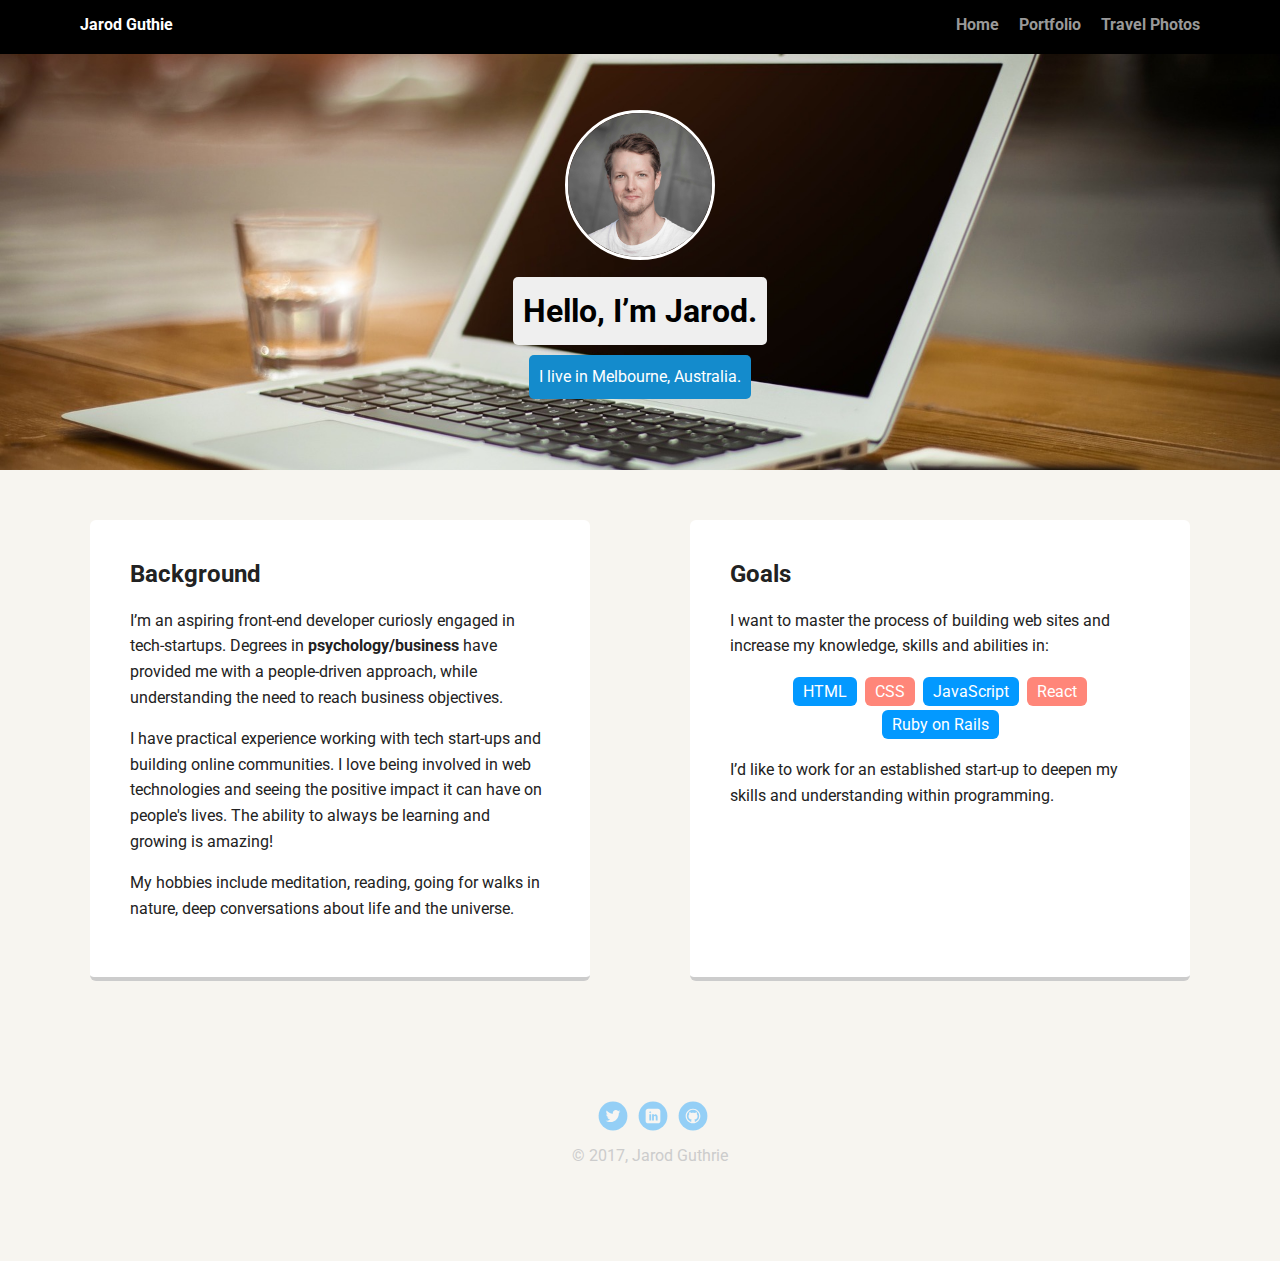
<file: index.html>
<!doctype html>
<html lang="en">
<head>
  <meta charset="utf-8">
  <title>Jarod Guthrie's Profile</title>
  <meta name="viewport" content="width=device-width, initial-scale=1.0">
  <link rel="stylesheet" href="styles.css">
  <link href="https://fonts.googleapis.com/css?family=Muli%7CRoboto:400,300,500,700,900" rel="stylesheet"></head>
  <body>

    <div class="main-nav">
        <ul class="nav">
          <li class="name">Jarod Guthie</li>
          <li><a href="index.html">Home</a></li>
          <li><a href="portfolio.html">Portfolio</a></li>
          <li><a href="travelphotos.html">Travel Photos</a></li>
        </ul>
    </div>

    <header>
      <img src="images/me.png" alt="profile picture of Jarod Guthrie" class="profile-image">
      <h1 class="tag name">Hello, I’m Jarod.</h1>
      <p class="tag location">I live in Melbourne, Australia.</p>
    </header>

    <main class="flex">
      <div class="card">
        <h2>Background</h2>
        <p>I’m an aspiring front-end developer curiosly engaged in tech-startups. Degrees in <strong> psychology/business </strong> have provided me with a people-driven approach, while understanding the need to reach business objectives.</p>

         <p> I have practical experience working with tech start-ups and building online communities. I love being involved in web technologies and seeing the positive impact it can have on people's lives. The ability to always be learning and growing is amazing!</p>

        <p> My hobbies include meditation, reading, going for walks in nature, deep conversations about life and the universe.</p>
      </div> 

      <div class="card">
        <h2>Goals</h2>
        <p>I want to master the process of building web sites and increase my knowledge, skills and abilities in:</p>
        <ul class="skills">
          <li>HTML</li>
          <li>CSS</li>
          <li>JavaScript</li>
          <li>React</li>
          <li>Ruby on Rails</li>
        </ul>
        <p>I’d like to work for an established start-up to deepen my skills and understanding within programming.</p>
      </div> 

    </main>
    <footer>
      <ul>
        <li><a href="https://twitter.com/guthrie_jarod" class="social twitter">Twitter</a></li>
        <li><a href="https://www.linkedin.com/in/jarodguthrie/" class="social linkedin">LinkedIn</a></li>
        <li><a href="https://github.com/jarodguthrie/" class="social github">Github</a></li>
      </ul>
      <p class="copyright">&copy; 2017, Jarod Guthrie</p>
    </footer>
  </body>
  </html>
</file>
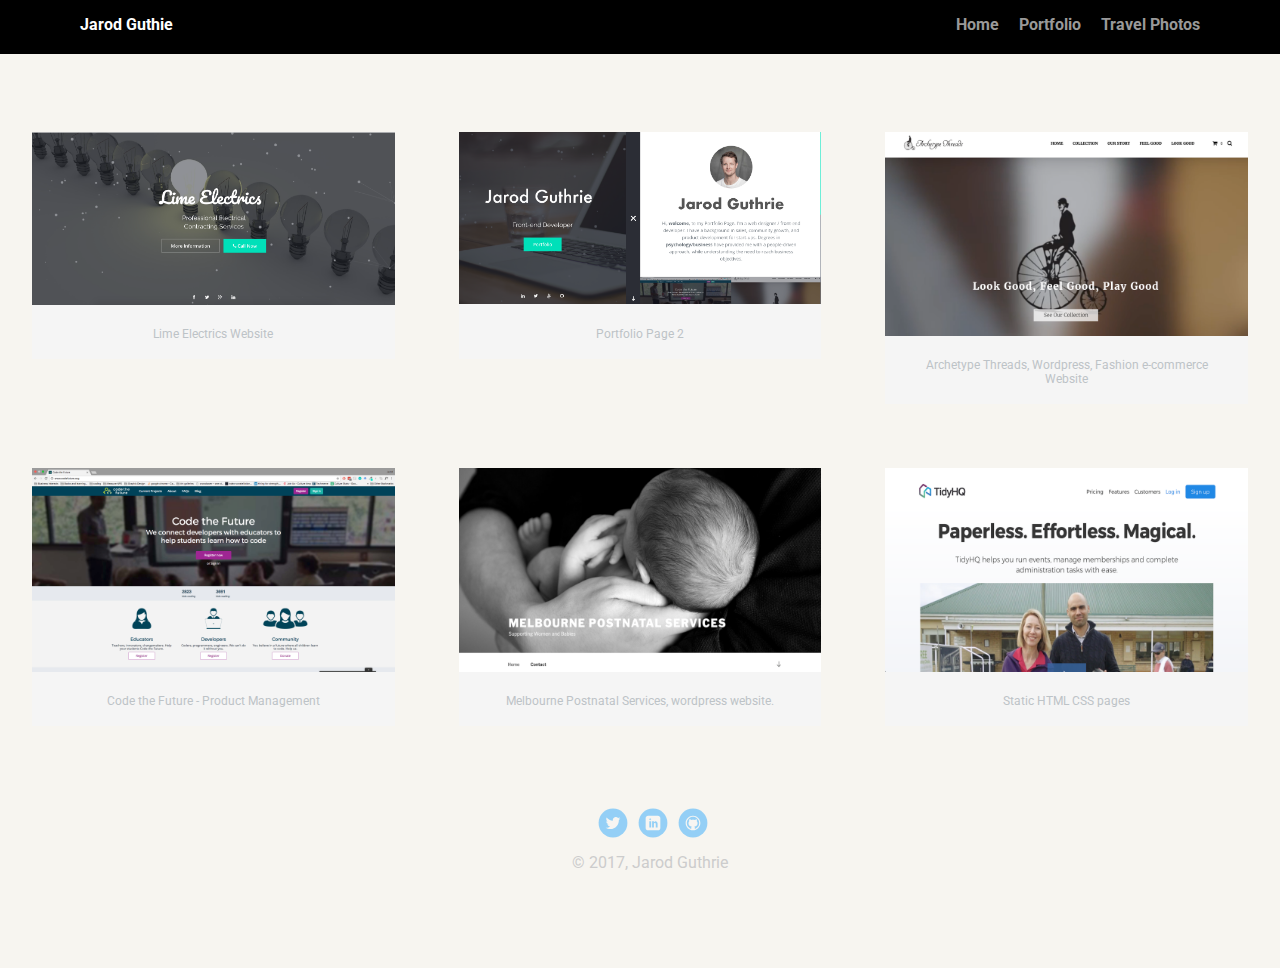
<file: portfolio.html>
<!doctype html>
<html lang="en">
<head>
  <meta charset="utf-8">
  <title>Jarod Guthrie's Profile</title>
  <meta name="viewport" content="width=device-width, initial-scale=1.0">
  <link rel="stylesheet" href="styles.css">
  <link href="https://fonts.googleapis.com/css?family=Muli%7CRoboto:400,300,500,700,900" rel="stylesheet"></head>
  <body>

    <div class="main-nav">
        <ul class="nav">
          <li class="name">Jarod Guthie</li>
          <li><a href="index.html">Home</a></li>
          <li><a href="portfolio.html">Portfolio</a></li>
          <li><a href="travelphotos.html">Travel Photos</a></li>
        </ul>
    </div>

<div id="wrapper">
      <section>
        <ul id="gallery">
          <li>
            <a href="images/lime.png"> 
              <img src="images/lime.png" alt="Lime Electrics">
              <p> Lime Electrics Website </p>
            </a>
          </li>
          <li>
            <a href="images/portfolio.png"> 
              <img src="images/portfolio.png" alt="Lime Electrics">
              <p> Portfolio Page 2 </p>
            </a>
          </li>
          <li>
            <a href="images/archetype.png"> 
              <img src="images/archetype.png" alt="Archetype Threads">
              <p> Archetype Threads, Wordpress, Fashion e-commerce Website</p>
            </a>
          </li>
          <li>
            <a href="images/codefuture.png"> 
              <img src="images/codefuture.png" alt="Code the Future">
              <p> Code the Future - Product Management </p>
            </a>
          </li>
          <li>
            <a href="images/postnatal.png"> 
              <img src="images/postnatal.png" alt=" Melbourne postnatal services">
              <p> Melbourne Postnatal Services, wordpress website.  </p>
            </a>
          </li>
          <li>
            <a href="images/tidyhq.png"> 
              <img src="images/tidyhq.png" alt="tidyhq">
              <p> Static HTML CSS pages</p>
            </a>
          </li>        
        </ul>
      </section>
</div>
    <footer>
      <ul>
        <li><a href="https://twitter.com/guthrie_jarod" class="social twitter">Twitter</a></li>
        <li><a href="https://www.linkedin.com/in/jarodguthrie/" class="social linkedin">LinkedIn</a></li>
        <li><a href="https://github.com/jarodguthrie/" class="social github">Github</a></li>
      </ul>
      <p class="copyright">&copy; 2017, Jarod Guthrie</p>
    </footer>
  </body>
  </html>
</file>
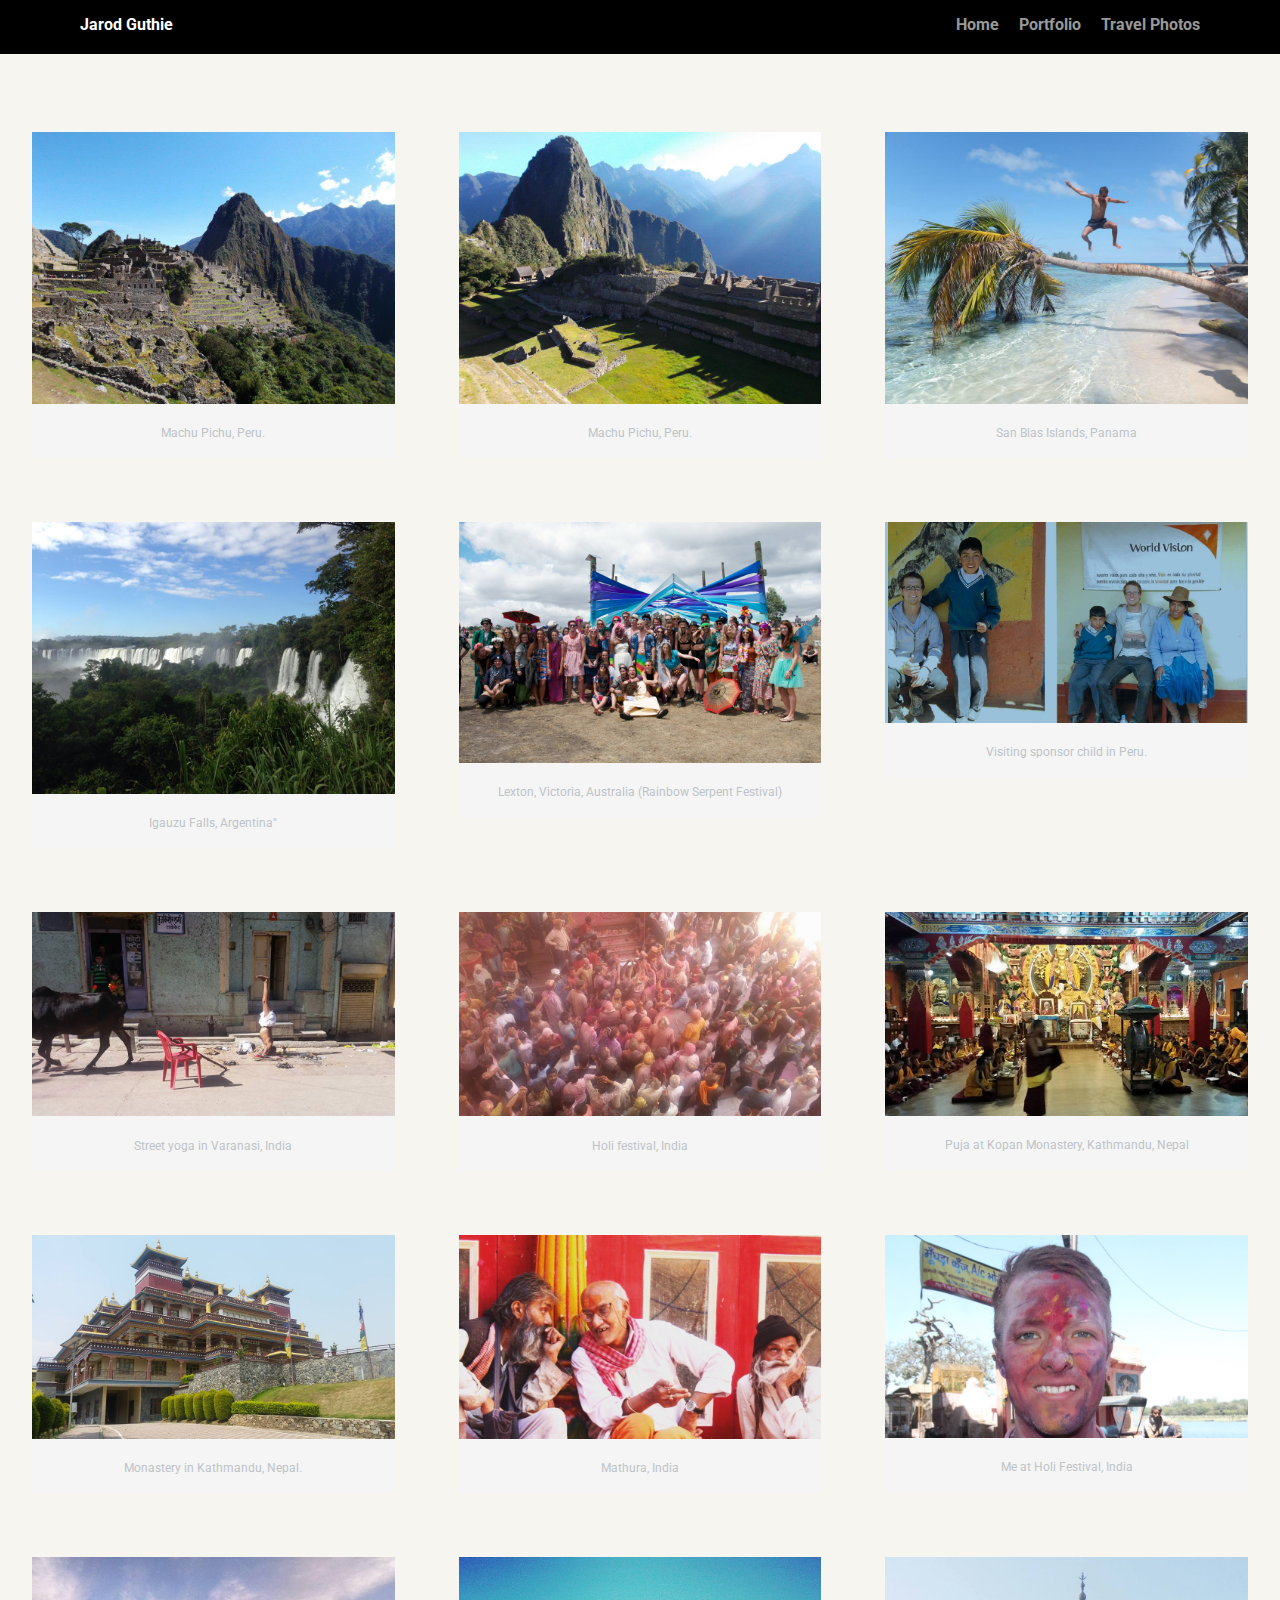
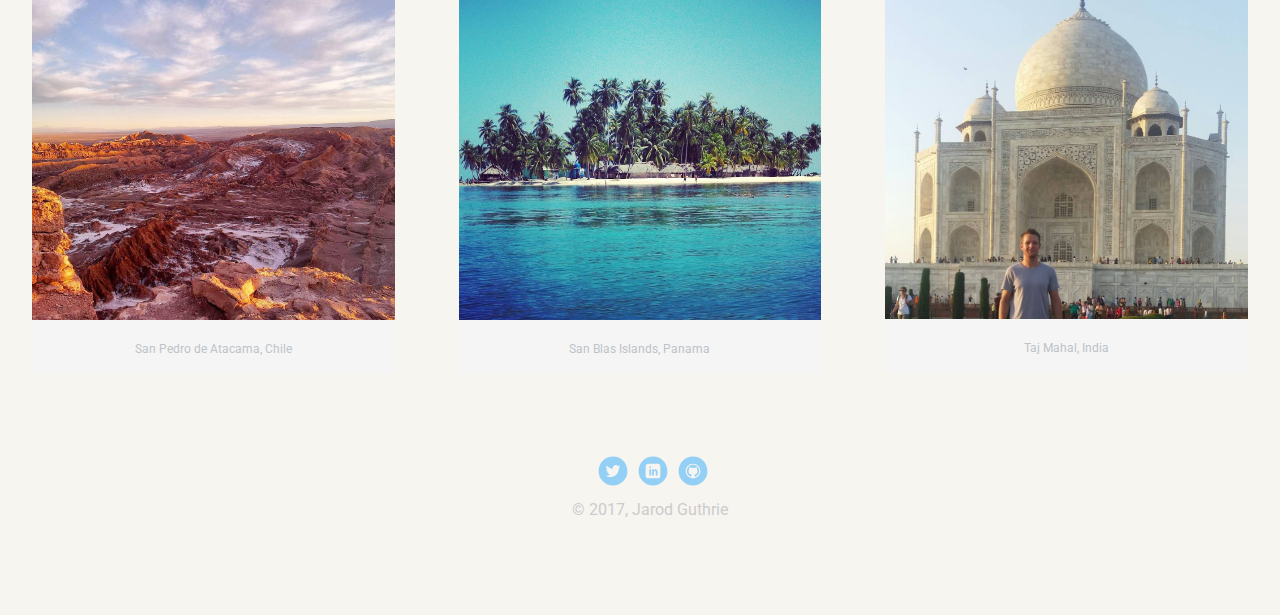
<file: travelphotos.html>
<!doctype html>
<html lang="en">
<head>
  <meta charset="utf-8">
  <title>Jarod Guthrie's Profile</title>
  <meta name="viewport" content="width=device-width, initial-scale=1.0">
  <link rel="stylesheet" href="styles.css">
  <link href="https://fonts.googleapis.com/css?family=Muli%7CRoboto:400,300,500,700,900" rel="stylesheet"></head>
  <body>

    <div class="main-nav">
        <ul class="nav">
          <li class="name">Jarod Guthie</li>
          <li><a href="index.html">Home</a></li>
          <li><a href="portfolio.html">Portfolio</a></li>
          <li><a href="travelphotos.html">Travel Photos</a></li>
        </ul>
    </div>


<div id="wrapper">
      <section>
        <ul id="gallery">
          <li>
            <a href="images/machupichu.jpg"> 
              <img src="images/machupichu.jpg" alt="Machu Pichu, Peru.">
              <p> Machu Pichu, Peru.</p>
            </a>
          </li>
          <li>
            <a href="images/machupichu2.jpg"> 
              <img src="images/machupichu2.jpg" alt="Machu Pichu, Peru.">
              <p> Machu Pichu, Peru.</p>
            </a>
          </li>
          <li>
            <a href="images/sanblas.jpg"> 
              <img src="images/sanblas.jpg" alt="San Blas Islands, Panama">
              <p> San Blas Islands, Panama </p>
            </a>
          </li>
          <li>
            <a href="images/falls.jpg"> 
              <img src="images/falls.jpg" alt="Igauzu Falls, Argentina">
              <p> Igauzu Falls, Argentina"</p>
            </a>
          </li>
          <li>
            <a href="images/rainbow.jpg"> 
              <img src="images/rainbow.jpg" alt="Rainbow serpent dress-up marriage">
              <p> Lexton, Victoria, Australia (Rainbow Serpent Festival) </p>
            </a>
          </li>
          <li>
            <a href="images/worldvision.jpg"> 
              <img src="images/worldvision.jpg" alt="Visiting sponsor child in Peru.">
              <p> Visiting sponsor child in Peru.</p>
            </a>
          </li>
          <li>
            <a href="images/yoga.jpg"> 
              <img src="images/yoga.jpg" alt="Street yoga in Varanasi, India">
              <p> Street yoga in Varanasi, India </p>
            </a>
          </li>
          <li>
            <a href="images/holi.jpg"> 
              <img src="images/holi.jpg" alt="holi festival, India">
              <p> Holi festival, India </p>
            </a>
          </li>
          <li>
            <a href="images/monks.jpg"> 
              <img src="images/monks.jpg" alt="Puja at Kopan Monastery, Kathmandu, Nepal">
              <p> Puja at Kopan Monastery, Kathmandu, Nepal </p>
            </a>
          </li>
          <li>
            <a href="images/monastery.jpg"> 
              <img src="images/monastery.jpg" alt="monastery in Kathmandu, Nepal. ">
              <p> Monastery in Kathmandu, Nepal.</p>
            </a>
          </li>
          <li>
            <a href="images/india.jpg"> 
              <img src="images/india.jpg" alt="Street yoga in Varanasi, India">
              <p> Mathura, India </p>
            </a>
          </li>
          <li>
            <a href="images/holi2.jpg"> 
              <img src="images/holi2.jpg" alt=" san pedro de atacama, Chile">
              <p> Me at Holi Festival, India </p>
            </a>
          </li>
          <li>
            <a href="images/desert2.jpg"> 
              <img src="images/desert2.jpg" alt=" san pedro de atacama, Chile">
              <p> San Pedro de Atacama, Chile </p>
            </a>
          </li>
          <li>
            <a href="images/sanblas2.jpg"> 
              <img src="images/sanblas2.jpg" alt="San Blas Islands, Panama">
              <p> San Blas Islands, Panama </p>
            </a>
          </li>
          <li>
            <a href="images/tajmahal.jpg"> 
              <img src="images/tajmahal.jpg" alt="At the Taj Mahal, India">
              <p> Taj Mahal, India </p>
            </a>
          </li>                                       
        </ul>
      </section>
</div>

    <footer>
      <ul>
        <li><a href="https://twitter.com/guthrie_jarod" class="social twitter">Twitter</a></li>
        <li><a href="https://www.linkedin.com/in/jarodguthrie/" class="social linkedin">LinkedIn</a></li>
        <li><a href="https://github.com/jarodguthrie/" class="social github">Github</a></li>
      </ul>
      <p class="copyright">&copy; 2017, Jarod Guthrie</p>
    </footer>
  </body>
  </html>
</file>
<file: styles.css>
/* Global Layout Set-up */
* { 
  box-sizing: border-box;
}
  
body {
  margin: 0;
  padding: 0;
  text-align: center;
  font-family: 'Roboto', sans-serif;
  color: #222;
  background: #f7f5f0;
}
/* Link Styles */

a {
  text-decoration: none;
  color: #999;
}
a:hover {
  color: #6633ff;
}

/* Section Styles */

.main-nav {
  width: 100%;
  background: black;
  min-height: 30px;
  padding: 10px;
  position: fixed;
  text-align: center;
}
.nav {
  display: flex;
  justify-content: space-around;
  font-weight: 700;
  list-style-type: none;
  margin: 0 auto;
  padding: 0;
}

.nav .name {
    display: block;
    margin-right: auto;
    color: white;
}
.nav li {
  padding: 5px 10px 10px 10px;
}
.nav a {
  transition: all .5s;
}
.nav a:hover {
  color: white
}

header {
  text-align: center;
  background: url('images/background.jpg') no-repeat top center ;
  background-size: cover;
  overflow: hidden;
  padding-top: 60px;
}
header {
  line-height: 1.5;
}
header .profile-image {
  margin-top: 50px;
  width: 150px;
  height: 150px;
  border-radius: 50%;
  border: 3px solid white;
  transition: all .5s;
}
header .profile-image:hover {
  transform: scale(1.2) rotate(360deg);
}
.tag {
  background-color: #efefef;
  color: black;
  padding: 10px;
  border-radius: 5px;
  display: table;
  margin: 10px auto;
} 
.location {
  background-color: #148BCC;
  color: white;
}
.card {
  margin: 30px;
  padding: 20px 40px 40px;
  max-width: 500px;
  text-align: left;
  background: #fff;
  border-bottom: 4px solid #ccc;
  border-radius: 6px;
  transition: all .5s;
}
.card:hover {
  border-color: #148BCC;
}

ul.skills {
  padding: 0;
  text-align: center;
}

.skills li {
  border-radius: 6px;
  display: inline-block;
  background: #FF8679;
  color: white;
  padding: 5px 10px;
  margin: 2px;
}

.skills li:nth-child(odd) {
  background: #0399ff;
}

/*********************** IMAGES FOR PORTFOLIO ***********************/

#wrapper{
  padding-top: 100px;

}

img {
  max-width: 100%;
}

#gallery{
  margin: 0;
  padding: 0;
  list-style: none;
}

#gallery li{
  float: left;
  width: 45%;
  margin: 2.5%;
  background-color: #f5f5f5;
  color: #bdc3c7;
}

#gallery li a p{
  margin: 0;
  padding: 5%;
  font-size: 0.75em;
  color: #bdc3c7;
}
@media screen and (max-width: 480px){
#gallery li:nth-child(2n + 1) {
  clear: left;
  }
}

footer {
  width: 100%;
  min-height: 30px;
  padding: 20px 0 40px 20px;
  clear: both;
  text-align:center;

}

footer .copyright {
  top: -8px;
  font-size: .75em;
}

footer ul {
  list-style-type: none;
  margin: 0;
  padding: 0;
}

footer ul li {
  display: inline-block;
}

a.social {
  display: inline-block;
  text-indent: -9999px;
  margin-left: 5px;
  width: 30px;
  height: 30px;
  background-size: 30px 30px;
  opacity: .4;
  transition: all .5s;
}
a.twitter {
  background-image: url(images/twitter.svg);
}
a.linkedin {
  background-image: url(images/linkedin.svg);
}
a.github {
  background-image: url(images/github.svg);
}
a.social:hover {
  opacity: 1;
}
.clearfix {
  clear: both;
}

/* Styles for larger screens */

@media screen and (min-width: 480px){

#gallery li{
  width: 28.3333%;
  }
#gallery li:nth-child(3n + 1) {
  clear: left;
  }
}
@media screen and (min-width: 720px) {
  
  .flex {
      display: -ms-flexbox;      /* TWEENER - IE 10 */
      display: flex; 
      max-width: 1200px;
      -ms-flex-pack: distribute;
      justify-content: space-around;
      margin: 0 auto;
  }

  header {
    min-height: 470px;
  }

  .nav {
    max-width: 1200px;
    padding: 0 30px;
  }


  main {
    padding-top: 20px;
  }

  main p {
    line-height: 1.6em;
  }

  footer {
    font-size: 1.3em;
    max-width: 1200px;
    margin: 40px auto;
    clear: both;
    padding-top: 50px;
    color: #ccc;
  }
}
</file>
